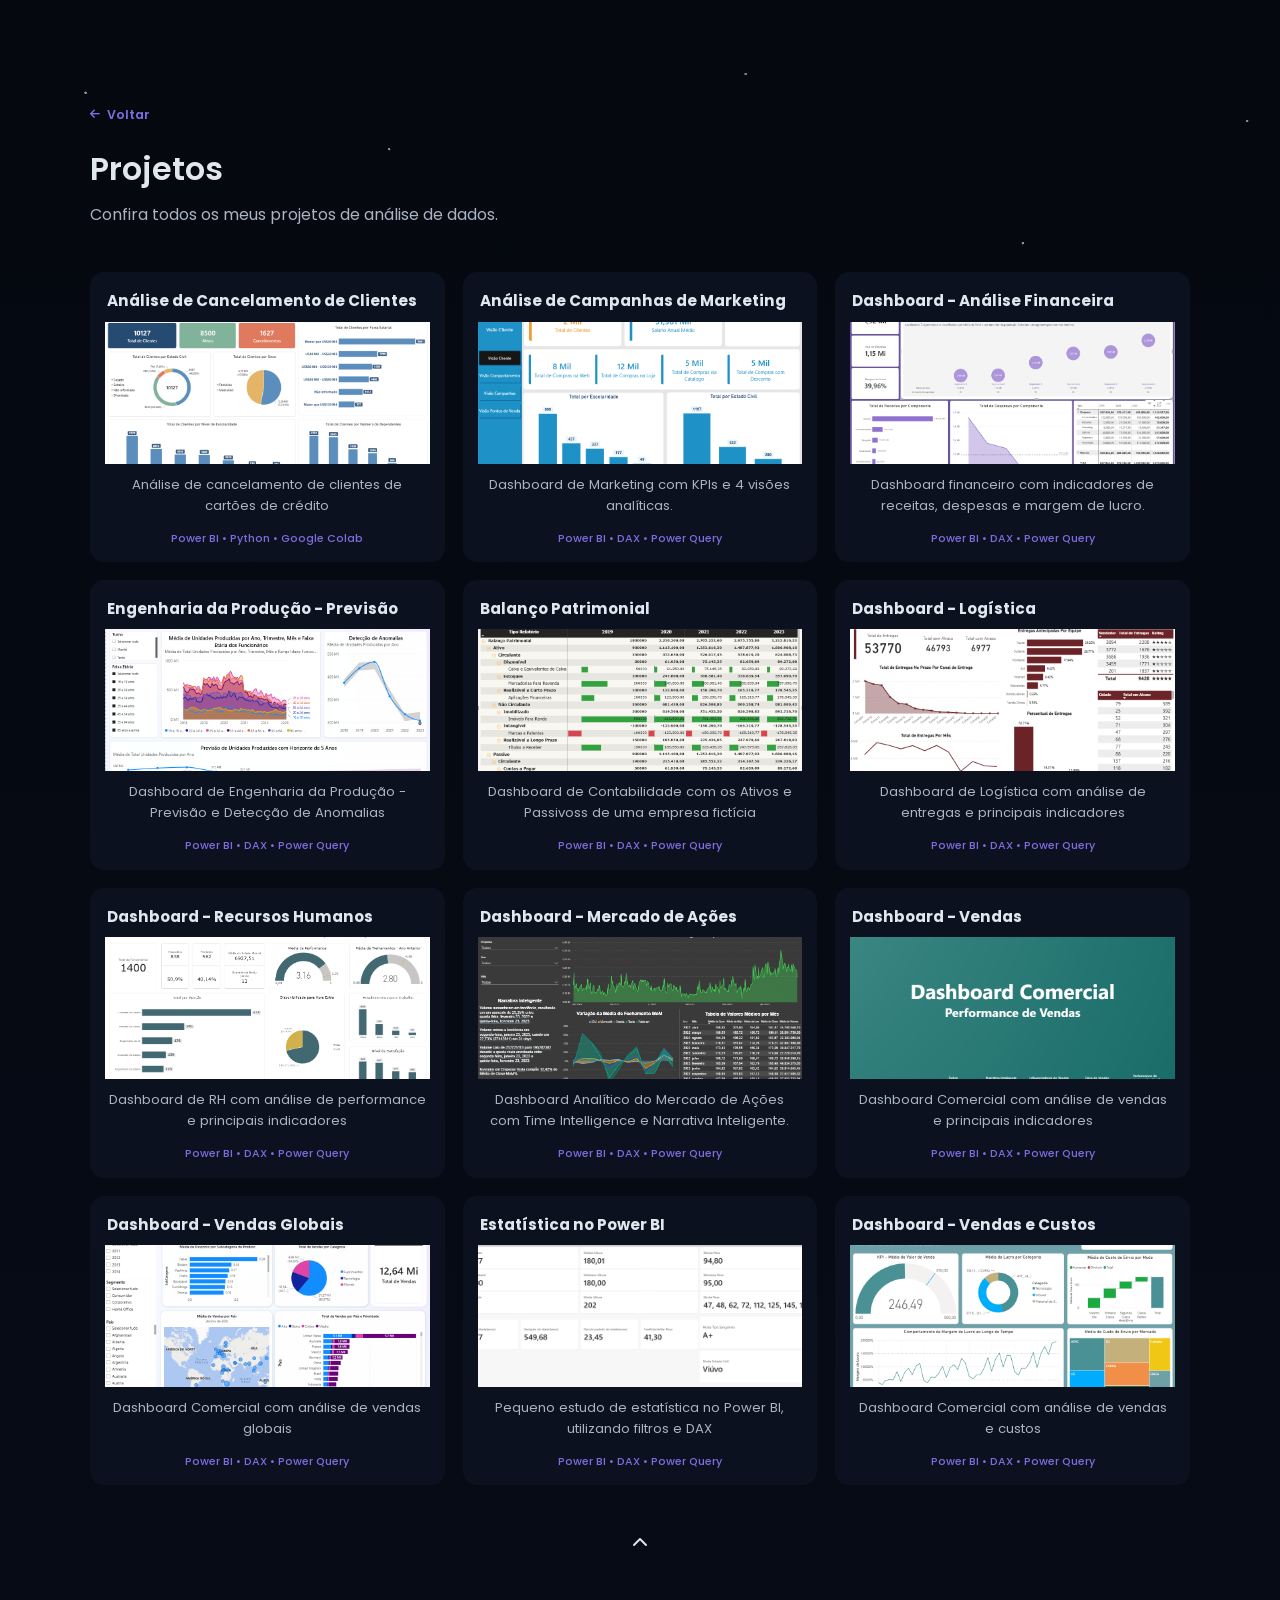
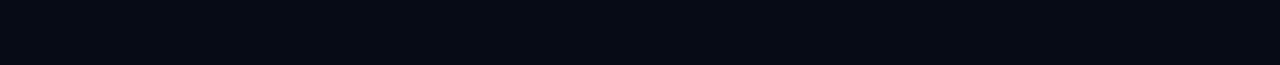
<file: dados/projetos.html>
<!doctype html>
<html lang="pt-br">

<head>
    <meta charset="UTF-8" />
    <meta name="viewport" content="width=device-width, initial-scale=1.0" />
    <link rel="stylesheet" href="https://cdnjs.cloudflare.com/ajax/libs/font-awesome/6.5.2/css/all.min.css" />

    <link rel="stylesheet" href="/static/css/dados.css" />
    <title>João Moraes - Projetos</title>
</head>

<body>
    <main>


        <!-- ================= PROJETOS ================= -->
        <section id="projetos" class="section projetos">
            <div class="section-header">

                <a href="../dados/index.html#projetos" class="btn-voltar">
                    <i class="fa-solid fa-arrow-left"></i>
                    Voltar
                </a>
                <h2 class="section-title">Projetos</h2>

                <p>
                    Confira todos os meus projetos de análise de dados.
                </p>
            </div>

            <div class="projetos-grid">
                <article class="card-projeto projeto-pequeno">
                    <h3>
                        Análise de Cancelamento de Clientes
                    </h3>
                    <div class="carrossel">
                        <div class="carrossel-track">
                            <img src="/static/images/dados/Destaque/Cartoes_1.png"
                                    alt="" />
                                 <img src="/static/images/dados/Destaque/Cartoes_2.png"
                                    alt="" />
                                 <img src="/static/images/dados/Destaque/Cartoes_3.png"
                                    alt="" />
                        </div>
                        <button class="prev">‹</button>
                        <button class="next">›</button>
                    </div>
                    <p class="resumo">
                        Análise de cancelamento de clientes de cartões de crédito
                    </p>
                    <p class="tech">
                        Power BI • Python • Google Colab
                    </p>
                </article>

                <article class="card-projeto projeto-pequeno">
                    <h3>
                        Análise de Campanhas de Marketing
                    </h3>
                    <div class="carrossel">
                        <div class="carrossel-track">
                            <img src="/static/images/dados/MP1_Marketing_1_VisaoCliente.png"
                                    alt="Dashboard Marketing 1" />
                            <img src="/static/images/dados/MP1_Marketing_2_VisaoComportamento.png"
                                    alt="Dashboard Marketing 2" />
                            <img src="/static/images/dados/MP1_Marketing_3_VisaoCampanhas.png"
                                    alt="Dashboard Marketing 3" />
                            <img src="/static/images/dados/MP1_Marketing_4_VisaoPontoDeVenda.png"
                                    alt="Dashboard Marketing 4" />
                        </div>
                        <button class="prev">‹</button>
                        <button class="next">›</button>
                    </div>
                    <p class="resumo">
                        Dashboard de Marketing com KPIs e 4 visões analíticas.
                    </p>
                    <p class="tech">
                        Power BI • DAX • Power Query
                    </p>
                </article>

                <article class="card-projeto projeto-pequeno">
                    <h3>
                        Dashboard - Análise Financeira
                    </h3>
                    <div class="carrossel">
                        <div class="carrossel-track">
                            <img src="/static/images/dados/MP_Analise_Financeira.png" />
                            
                        </div>
                        <button class="prev">‹</button>
                        <button class="next">›</button>
                    </div>
                    <p class="resumo">
                        Dashboard financeiro com indicadores de receitas, despesas e margem de lucro.
                    </p>
                    <p class="tech">
                        Power BI • DAX • Power Query
                    </p>
                </article>

                <article class="card-projeto projeto-pequeno">
                    <h3>
                        Engenharia da Produção - Previsão
                    </h3>
                    <div class="carrossel">
                        <div class="carrossel-track">
                            <img src="/static/images/dados/MP_Engenharia.png" />
                            
                        </div>
                        <button class="prev">‹</button>
                        <button class="next">›</button>
                    </div>
                    <p class="resumo">
                        Dashboard de Engenharia da Produção - Previsão e Detecção de Anomalias
                    </p>
                    <p class="tech">
                        Power BI • DAX • Power Query
                    </p>
                </article>

                <article class="card-projeto projeto-pequeno">
                    <h3>
                        Balanço Patrimonial
                    </h3>
                    <div class="carrossel">
                        <div class="carrossel-track">
                            <img src="/static/images/dados/MP_Balanco_Patrimonial.png" />
                            
                        </div>
                        <button class="prev">‹</button>
                        <button class="next">›</button>
                    </div>
                    <p class="resumo">
                        Dashboard de Contabilidade com os Ativos e Passivoss de uma empresa fictícia
                    </p>
                    <p class="tech">
                        Power BI • DAX • Power Query
                    </p>
                </article>


                <article class="card-projeto projeto-pequeno">
                    <h3>
                        Dashboard - Logística
                    </h3>
                    <div class="carrossel">
                        <div class="carrossel-track">
                            <img src="/static/images/dados/MP4_Logistica.png" alt="Preview" />
                            
                        </div>
                        <button class="prev">‹</button>
                        <button class="next">›</button>
                    </div>
                    <p class="resumo">
                        Dashboard de Logística com análise de entregas e principais indicadores
                    </p>
                    <p class="tech">
                        Power BI • DAX • Power Query
                    </p>
                </article>

                <article class="card-projeto projeto-pequeno">
                    <h3>
                        Dashboard - Recursos Humanos
                    </h3>
                    <div class="carrossel">
                        <div class="carrossel-track">
                            <img src="/static/images/dados/MP3_RH_Performance.png" alt="Preview" />
                            
                        </div>
                        <button class="prev">‹</button>
                        <button class="next">›</button>
                    </div>
                    <p class="resumo">
                        Dashboard de RH com análise de performance e principais indicadores
                    </p>
                    <p class="tech">
                        Power BI • DAX • Power Query
                    </p>
                </article>

                <article class="card-projeto projeto-pequeno">
                    <h3>
                        Dashboard - Mercado de Ações
                    </h3>
                    <div class="carrossel">
                        <div class="carrossel-track">
                            <img src="/static/images/dados/MP_Mercado_Acoes.png" alt="Preview" />
                            
                        </div>
                        <button class="prev">‹</button>
                        <button class="next">›</button>
                    </div>
                    <p class="resumo">
                        Dashboard Analítico do Mercado de Ações com Time Intelligence e Narrativa Inteligente.   
                    </p>
                    <p class="tech">
                        Power BI • DAX • Power Query
                    </p>
                </article>

                <article class="card-projeto projeto-pequeno">
                    <h3>
                        Dashboard - Vendas
                    </h3>
                    <div class="carrossel">
                        <div class="carrossel-track">
                            <img src="/static/images/dados/MP2_Comercial_1_Indice.png" alt="Preview Comercial" />
                            <img src="/static/images/dados/MP2_Comercial_2_Narrativa.png" alt="Preview Comercial" />
                            <img src="/static/images/dados/MP2_Comercial_3_Influenciadores.png" alt="Preview Comercial" />
                            <img src="/static/images/dados/MP2_Comercial_4_Faixa.png" alt="Preview Comercial" />
                            <img src="/static/images/dados/MP2_Comercial_5_PerformanceVendedores.png" alt="Preview Comercial" />
                        </div>
                        <button class="prev">‹</button>
                        <button class="next">›</button>
                    </div>
                    <p class="resumo">
                        Dashboard Comercial com análise de vendas e principais indicadores
                    </p>
                    <p class="tech">
                        Power BI • DAX • Power Query
                    </p>
                </article>

                <article class="card-projeto projeto-pequeno">
                    <h3>
                        Dashboard - Vendas Globais
                    </h3>
                    <div class="carrossel">
                        <div class="carrossel-track">
                            <img src="/static/images/dados/Lab1_VendasGlobais.png" alt="Preview Lab1_VendasGlobais" /> 
                        </div>
                        <button class="prev">‹</button>
                        <button class="next">›</button>
                    </div>
                    <p class="resumo">
                        Dashboard Comercial com análise de vendas globais
                    </p>
                    <p class="tech">
                        Power BI • DAX • Power Query
                    </p>
                </article>

                <article class="card-projeto projeto-pequeno">
                    <h3>
                        Estatística no Power BI
                    </h3>
                    <div class="carrossel">
                        <div class="carrossel-track">
                            <img src="/static/images/dados/Estatistica.png" alt="Preview" /> 
                        </div>
                        <button class="prev">‹</button>
                        <button class="next">›</button>
                    </div>
                    <p class="resumo">
                        Pequeno estudo de estatística no Power BI, utilizando filtros e DAX
                    </p>
                    <p class="tech">
                        Power BI • DAX • Power Query
                    </p>
                </article>

                <article class="card-projeto projeto-pequeno">
                    <h3>
                        Dashboard - Vendas e Custos
                    </h3>
                    <div class="carrossel">
                        <div class="carrossel-track">
                            <img src="/static/images/dados/Lab2_VendasLucro.png" alt="Preview Lab2_VendasLucro" /> 
                        </div>
                        <button class="prev">‹</button>
                        <button class="next">›</button>
                    </div>
                    <p class="resumo">
                        Dashboard Comercial com análise de vendas e custos
                    </p>
                    <p class="tech">
                        Power BI • DAX • Power Query
                    </p>
                </article>
            </div>

            <div class="voltar-inicio">
                <button class="btn-scroll" onclick="document.getElementById('projetos').scrollIntoView()"
                        aria-label="Rolar para a seção Sobre">
                    <i class="fa-solid fa-chevron-up"></i>
                </button>
            </div>
        </section>


    </main>

    <!-- ================= MODAL ================= -->
    <div class="modal-img" id="modalImg">
        <span class="fechar">&times;</span>
        <button class="modal-prev">
            ‹
        </button>
        <img class="modal-conteudo" id="imgExpandida" alt="Imagem ampliada do projeto" />

        <button class="modal-next">
            ›
        </button>

    </div>

    <!-- ================= SCRIPTS ================= -->
    <script src="/static/JS/carrossel.js"></script>
    <script src="/static/JS/modal-img.js"></script>
    <script src="/static/JS/background.js"></script>

</body>

</html>
</file>
<file: static/css/dados.css>
/* =========================================================
   FONTES
   ========================================================= */

@import url("https://fonts.googleapis.com/css2?family=Poppins:ital,wght@0,100;0,200;0,300;0,400;0,500;0,600;0,700;0,800;0,900;1,100;1,200;1,300;1,400;1,500;1,600;1,700;1,800;1,900&display=swap");


/* =========================================================
   RESET
   ========================================================= */

* {
  margin: 0;
  padding: 0;
  box-sizing: border-box;
}

html {
  scroll-behavior: smooth;
}

body {
  width: 100%;
  min-height: 100vh;
  overflow-x: hidden;
  font-family: "Poppins", Arial, Helvetica, sans-serif;
  background-image: linear-gradient(var(--fundo), var(--fundo-claro));
  color: var(--texto);
  line-height: 1.6;
}

/* =========================================================
   FUNDO ESTRELADO
   ========================================================= */

body::before {
  content: "";
  position: fixed;
  inset: -20px;
  z-index: -1;
  pointer-events: none;

  background-image:
    radial-gradient(circle at 8% 12%, rgba(255, 255, 255, 0.75) 0 1px, transparent 1.5px),
    radial-gradient(circle at 18% 35%, rgba(255, 255, 255, 0.55) 0 1.5px, transparent 2px),
    radial-gradient(circle at 31% 18%, rgba(255, 255, 255, 0.70) 0 1px, transparent 1.5px),
    radial-gradient(circle at 44% 48%, rgba(255, 255, 255, 0.50) 0 2px, transparent 2.5px),
    radial-gradient(circle at 58% 10%, rgba(255, 255, 255, 0.65) 0 1px, transparent 1.5px),
    radial-gradient(circle at 67% 72%, rgba(255, 255, 255, 0.55) 0 1.5px, transparent 2px),
    radial-gradient(circle at 79% 28%, rgba(255, 255, 255, 0.75) 0 1px, transparent 1.5px),
    radial-gradient(circle at 91% 55%, rgba(255, 255, 255, 0.50) 0 2px, transparent 2.5px),
    radial-gradient(circle at 14% 82%, rgba(255, 255, 255, 0.60) 0 1px, transparent 1.5px),
    radial-gradient(circle at 37% 91%, rgba(255, 255, 255, 0.45) 0 1.5px, transparent 2px),
    radial-gradient(circle at 53% 64%, rgba(255, 255, 255, 0.70) 0 1px, transparent 1.5px),
    radial-gradient(circle at 72% 92%, rgba(255, 255, 255, 0.55) 0 1px, transparent 1.5px),
    radial-gradient(circle at 96% 15%, rgba(255, 255, 255, 0.70) 0 1px, transparent 1.5px);

  filter: blur(0.35px);
  opacity: 0.75;

  transform: translateY(var(--parallax-y, 0px));
  transition: transform 0.05s linear;
}

a {
  color: inherit;
}

button {
  font-family: inherit;
}


/* =========================================================
   VARIÁVEIS
   ========================================================= */

:root {
  --fundo: #05080F;
  --fundo-claro: #060b16;
  --fundo-card: #0B111E;

  --texto: #E1E7EF;
  --texto-secundario: #AAB4C2;
  --texto-suave: #7F8A99;

  --roxo: #7F6CE0;
  --roxo-hover: #9180E8;
  --roxo-suave: #A99EEB;

  --sombra: 0 10px 30px rgba(0, 0, 0, 0.20);
}


/* =========================================================
   ESTRUTURA GERAL
   ========================================================= */

main {
  width: 100%;
  display: block;
}

.section {
  width: 100%;
  padding: 100px 7%;
}

.section-header {
  width: 100%;
  max-width: 1100px;
  margin: 0 auto 45px;
}

.section-header p {
  max-width: 700px;
  margin-top: 8px;
  color: var(--texto-secundario);
}

.section-title {
  font-size: 2rem;
  font-weight: 600;
  color: var(--texto);
}

.eyebrow {
  display: inline-block;
  margin-bottom: 8px;
  font-size: 0.72rem;
  font-weight: 700;
  letter-spacing: 0.12em;
  color: var(--roxo);
}


/* =========================================================
   NAVBAR
   ========================================================= */

header {
  position: relative;
  z-index: 1000;
}

.navbar {
  position: fixed;
  top: 0;
  left: 0;
  z-index: 1000;
  width: 100%;
  display: flex;
  align-items: center;
  justify-content: center;
  padding: 14px 5%;
  background-color: rgba(5, 8, 15, 0.056);
  backdrop-filter: blur(10px);
}

.nav-titulo {
  color: var(--texto);
  font-size: 1rem;
  font-weight: 700;
  text-decoration: none;
}

.nav-list {
  display: flex;
  align-items: center;
  gap: 32px;
  list-style: none;
}

.nav-link {
  color: var(--texto);
  font-size: 0.9rem;
  font-weight: 500;
  text-decoration: none;
  transition: color 0.2s ease;
}

.nav-link:hover {
  color: var(--roxo);
}


/* =========================================================
   BOTÕES
   ========================================================= */

.btn {
  display: flex;
  justify-content: center;
  align-items: center;
  margin: 5px;
  padding: 10px;
  border: none;
  border-radius: 8px;
  background-color: var(--roxo);
  color: var(--texto);
  text-decoration: none;
  cursor: pointer;
  transition: transform 0.2s ease, background-color 0.2s ease, box-shadow 0.2s ease;
}

.btn:hover {
  transform: translateY(-3px);
  background-color: var(--roxo-hover);
}

.btn:active {
  transform: translateY(1px);
}


/* =========================================================
   INÍCIO
   ========================================================= */

.inicio {
  min-height: 100vh;
  display: flex;
  justify-content: center;
  align-items: center;
  padding: 100px 7%;
  text-align: center;
}

.inicio-conteudo {
  width: 100%;
  max-width: 900px;
}

.titulo {
  margin-bottom: 25px;
  font-size: clamp(2rem, 2vw, 2rem);
  line-height: 1.05;
  font-weight: 700;
  color: var(--texto);
}

.voltar-inicio {
  display: flex;
  justify-content: center;
  margin-top: 35px;
}

.btn-scroll {
  width: 45px;
  height: 45px;
  display: inline-flex;
  justify-content: center;
  align-items: center;
  border: none;
  border-radius: 50%;
  background-color: rgba(255, 255, 255, 0);
  color: var(--texto);
  font-size: 16px;
  cursor: pointer;
  transition: transform 0.2s ease, background-color 0.2s ease;
}

.btn-scroll:hover {
  transform: translateY(4px);
  background-color: var(--roxo-hover);
}


/* =========================================================
   SOBRE MIM
   ========================================================= */

.sobre {
  min-height: auto;
  padding-top: 110px;
}

.sobre-grid {
  width: 100%;
  max-width: 1100px;
  margin: 0 auto;
  display: grid;
  grid-template-columns: 1.1fr 0.9fr;
  gap: 50px;
  align-items: center;
}

.sobre-conteudo {
  width: 100%;
}

.sobre-conteudo .section-header {
  margin-bottom: 25px;
}

.sobre-conteudo .section-title {
  max-width: 600px;
}

.apresentacao {
  max-width: 700px;
  margin-bottom: 14px;
  text-align: justify;
  color: var(--texto-secundario);
  font-size: 0.92rem;
}

.hero-contato {
  display: flex;
  justify-content: flex-start;
  align-items: center;
  gap: 8px;
  margin-top: 28px;
}

.btn-icon {
  width: 45px;
  height: 45px;
  padding: 0;
  margin: 0;
  background-color: transparent;
  color: var(--texto);
  font-size: 32px;
  box-shadow: none;
}

.btn-icon:hover {
  background-color: transparent;
  color: var(--roxo);
}

.btn-cv {
  width: 150px;
  height: 45px;
  background-color: var(--roxo);
  color: var(--texto);
  font-size: 0.85rem;
  font-weight: 500;
}

.btn-cv:hover {
  background-color: var(--roxo-hover);
}


/* =========================================================
   HABILIDADES
   ========================================================= */
   

.habilidades-conteudo {
  width: 100%;
}

.habilidades-conteudo .section-header {
  margin-bottom: 25px;
}

.card-habilidade {
  width: 100%;
  padding: 25px;
  background-color: var(--fundo-card);
  border-radius: 14px;
  transition: transform 0.2s ease;
}

.card-habilidade:hover {
  transform: translateY(-4px);
}

.card-habilidade h3 {
  margin-bottom: 20px;
  font-size: 1rem;
  font-weight: 600;
  color: var(--texto);
}

.grid-itens-habilidade {
  display: grid;
  grid-template-columns: repeat(3, 1fr);
  gap: 10px;
}

.item-habilidade {
  min-height: 85px;
  display: flex;
  flex-direction: column;
  align-items: center;
  justify-content: center;
  gap: 7px;
  padding: 10px;
  background-color: rgba(5, 8, 15, 0.55);
  border-radius: 10px;
}

.item-habilidade i {
  font-size: 32px;
  color: var(--roxo);
}

.item-habilidade span {
  color: var(--texto-secundario);
  font-size: 0.7rem;
  text-align: center;
}

.icon-text {
  display: flex;
  align-items: center;
  justify-content: center;
  width: 34px;
  height: 34px;
  border-radius: 7px;
  background-color: var(--roxo);
  color: var(--texto) !important;
  font-size: 0.7rem !important;
  font-weight: 700;
}

.icon-text-2 {
  display: flex;
  align-items: center;
  justify-content: center;
  width: 34px;
  height: 34px;
  border-radius: 7px;
  color: var(--texto) !important;
  font-size: 0.7rem !important;
  font-weight: 700;
}


/* =========================================================
   PROJETOS
   ========================================================= */

.projetos {
}

.projetos-grid {
  width: 100%;
  max-width: 1100px;
  margin: 0 auto;
  display: grid;
  grid-template-columns: repeat(3, 1fr);
  grid-template-rows: auto auto;
  gap: 18px;
}


/* ---------- Card geral ---------- */

.card-projeto {
  background-color: var(--fundo-card);
  border-radius: 14px;
  overflow: hidden;
  transition: transform 0.2s ease;
}

.card-projeto:hover {
  transform: translateY(-4px);
}


/* ---------- Projeto destaque ---------- */

.projeto-destaque {
  grid-column: 1 / -1;
  min-height: 300px;
  display: grid;
  grid-template-columns: 1fr 1fr;
}

.projeto-imagens {
  min-width: 0;
  background-color: var(--fundo-card);
}

.projeto-destaque .carrossel {
  height: 100%;
  min-height: 300px;
}


/* ---------- Informações destaque ---------- */

.projeto-info {
  display: flex;
  flex-direction: column;
  justify-content: center;
  padding: 38px;
}

.projeto-tag {
  width: fit-content;
  margin-bottom: 10px;
  padding: 4px 9px;
  border-radius: 5px;
  background-color: rgba(127, 108, 224, 0.15);
  color: var(--roxo);
  font-size: 0.65rem;
  font-weight: 700;
  letter-spacing: 0.08em;
}

.projeto-info h3 {
  margin-bottom: 14px;
  color: var(--texto);
  font-size: 1.5rem;
}

.resumo {
  color: var(--texto-secundario);
  font-size: 0.82rem;
  text-align: justify;

}

.tech-list {
  display: flex;
  flex-wrap: wrap;
  gap: 7px;
  margin-top: 18px;
}

.tech-list span {
  padding: 5px 9px;
  border-radius: 5px;
  background-color: rgba(127, 108, 224, 0.10);
  color: var(--roxo-suave);
  font-size: 0.68rem;
}

.btn-projeto {
  width: fit-content;
  min-width: 120px;
  margin-top: 22px;
  padding: 9px 15px;
  background-color: var(--roxo);
  color: var(--texto);
  font-size: 0.78rem;
  font-weight: 600;
}

.btn-projeto:hover {
  background-color: var(--roxo-hover);
}


/* ---------- Projetos pequenos ---------- */

.projeto-pequeno {
  min-height: 250px;
  display: flex;
  flex-direction: column;
  padding-bottom: 15px;
}

.projeto-pequeno h3 {
  width: 100%;
  padding: 17px 17px 8px;
  color: var(--texto);
  font-size: 0.95rem;
}

.projeto-pequeno .carrossel {
  width: calc(100% - 30px);
  margin: 0 15px;
  aspect-ratio: 16 / 7;
}

.projeto-pequeno .resumo {
  padding: 10px 17px 0;
  text-align: center;
}

.projeto-pequeno .tech {
  padding: 0 17px;
  color: var(--roxo);
  font-size: 0.68rem;
  text-align: center;
}

.projeto-pequeno .btn-projeto {
  align-self: center;
  margin-top: auto;
}

/* ---------- Todos os projetos  ---------- */


.todos-projetos {
  display: flex;
  justify-content: center;
  margin-top: 35px;
}

.link-projetos {
  display: inline-flex;
  align-items: center;
  gap: 8px;
  color: var(--roxo);
  font-size: 0.85rem;
  font-weight: 600;
  text-decoration: none;
  transition: color 0.2s ease, transform 0.2s ease;
}

.link-projetos:hover {
  color: var(--roxo-hover);
  transform: translateX(4px);
}

.btn-voltar {
  display: inline-flex;
  align-items: center;
  gap: 7px;
  margin-bottom: 18px;
  color: var(--roxo);
  font-size: 0.78rem;
  font-weight: 600;
  text-decoration: none;
  transition: color 0.2s ease, transform 0.2s ease;
}

.btn-voltar i {
  font-size: 0.7rem;
  transition: transform 0.2s ease;
}

.btn-voltar:hover {
  color: var(--roxo-hover);
  transform: translateX(-3px);
}

.btn-voltar:hover i {
  transform: translateX(-3px);
}


/* =========================================================
   CARROSSEL
   ========================================================= */

.carrossel {
  position: relative;
  width: 100%;
  overflow: hidden;
  background-color: var(--fundo);
}

.carrossel-track {
  display: flex;
  width: 100%;
  height: 100%;
  transition: transform 0.4s ease;
}

.carrossel img {
  width: 100%;
  height: 100%;
  flex-shrink: 0;
  object-fit: cover;
  cursor: pointer;
}

.carrossel button {
  position: absolute;
  top: 50%;
  transform: translateY(-50%);
  width: 34px;
  height: 34px;
  display: flex;
  align-items: center;
  justify-content: center;
  border: none;
  border-radius: 50%;
  background-color: rgba(5, 8, 15, 0.70);
  color: var(--texto);
  font-size: 22px;
  cursor: pointer;
  opacity: 0;
  transition: opacity 0.2s ease, background-color 0.2s ease;
}

.carrossel:hover button {
  opacity: 1;
}

.carrossel button:hover {
  background-color: var(--roxo);
}

.prev {
  left: 10px;
}

.next {
  right: 10px;
}


/* =========================================================
   FORMAÇÃO
   ========================================================= */

.formacao {
}

.formacao-layout {
  width: 100%;
  max-width: 1100px;
  margin: 0 auto;
  display: grid;
  grid-template-columns: 1fr 1fr;
  gap: 20px;
  align-items: stretch;
}


/* ---------- Graduação ---------- */

.graduacao-card {
  padding: 35px;
  display: flex;
  flex-direction: column;
  justify-content: center;
  background-color: var(--fundo-card);
  border-radius: 14px;
  box-shadow: var(--sombra);
}

.card-label {
  width: fit-content;
  margin-bottom: 14px;
  padding: 5px 9px;
  border-radius: 5px;
  background-color: rgba(127, 108, 224, 0.15);
  color: var(--roxo);
  font-size: 0.65rem;
  font-weight: 700;
  letter-spacing: 0.08em;
}

.graduacao-card h3 {
  margin-bottom: 8px;
  color: var(--texto);
  font-size: 1.35rem;
}

.instituicao {
  color: var(--roxo);
  font-size: 0.85rem;
  font-weight: 600;
}

.periodo {
  color: var(--texto-secundario);
  font-size: 0.72rem;
  white-space: nowrap;
}

.graduacao-card > p:last-child {
  margin-top: 22px;
  color: var(--texto-secundario);
  font-size: 0.82rem;
}


/* ---------- Cursos ---------- */

.cursos-grid {
  display: grid;
  grid-template-columns: repeat(2, 1fr);
  grid-template-rows: repeat(2, 1fr);
  gap: 14px;
}

.curso-card {
  padding: 20px;
  display: flex;
  flex-direction: column;
  justify-content: space-between;
  background-color: var(--fundo-card);
  border-radius: 12px;
}
/*
.curso-card:last-child {
  grid-column: 1 / -1;
}
*/

.curso-topo {
  display: flex;
  justify-content: flex-end;
}

.curso-status {
  padding: 4px 7px;
  border-radius: 4px;
  font-size: 0.58rem;
  font-weight: 700;
  letter-spacing: 0.05em;
}

.curso-status.concluido {
  background-color: rgba(127, 108, 224, 0.15);
  color: var(--roxo-suave);
}

.curso-status.andamento {
  background-color: rgba(127, 108, 224, 0.10);
  color: var(--roxo);
}

.curso-card h3 {
  margin: 12px 0 8px;
  color: var(--texto);
  font-size: 0.88rem;
  line-height: 1.35;
}

.curso-card p {
  color: var(--texto-secundario);
  font-size: 0.7rem;
}


/* =========================================================
   TRAJETÓRIA
   ========================================================= */

.trajetoria {
}

.trajetoria-grid {
  width: 100%;
  max-width: 1100px;
  margin: 0 auto;
  display: grid;
  grid-template-columns: repeat(2, 1fr);
  gap: 20px;
}

.trajetoria-card {
  padding: 28px;
  background-color: var(--fundo-card);
  border-radius: 14px;
}

.trajetoria-header {
  display: flex;
  justify-content: space-between;
  align-items: flex-start;
  gap: 15px;
  padding-bottom: 18px;
  border-bottom: 1px solid rgba(225, 231, 239, 0.08);
}

.trajetoria-tipo {
  color: var(--roxo);
  font-size: 0.62rem;
  font-weight: 700;
  letter-spacing: 0.08em;
}

.trajetoria-header h3 {
  margin: 5px 0;
  color: var(--texto);
  font-size: 1rem;
}

.trajetoria-resumo {
  margin: 18px 0;
  color: var(--texto-secundario);
  font-size: 0.78rem;
}

.trajetoria-projeto {
  margin-top: 16px;
}

.trajetoria-projeto h4 {
  margin-bottom: 7px;
  color: var(--texto);
  font-size: 0.78rem;
}

.trajetoria-projeto ul {
  padding-left: 18px;
}

.trajetoria-projeto li {
  margin-bottom: 5px;
  color: var(--texto-secundario);
  font-size: 0.72rem;
}

.tech {
  margin-top: 14px;
  color: var(--roxo);
  font-size: 0.7rem;
  font-weight: 500;
}


/* =========================================================
   MODAL
   ========================================================= */

.modal-img {
  display: none;
  position: fixed;
  inset: 0;
  z-index: 2000;
  align-items: center;
  justify-content: center;
  background-color: rgba(5, 8, 15, 0.94);
}

.modal-img img {
  max-width: 90%;
  max-height: 85%;
  border-radius: 10px;
  box-shadow: 0 10px 40px rgba(0, 0, 0, 0.50);
}

.modal-prev,
.modal-next {
  position: absolute;
  top: 50%;
  transform: translateY(-50%);
  width: 42px;
  height: 42px;
  border: none;
  border-radius: 50%;
  background-color: rgba(225, 231, 239, 0.12);
  color: var(--texto);
  font-size: 28px;
  cursor: pointer;
}

.modal-prev {
  left: 30px;
}

.modal-next {
  right: 30px;
}

.fechar {
  position: absolute;
  top: 20px;
  right: 30px;
  color: var(--texto);
  font-size: 38px;
  cursor: pointer;
}


/* =========================================================
   TOAST
   ========================================================= */

#toast {
  position: fixed;
  right: 25px;
  bottom: 25px;
  z-index: 3000;
  padding: 11px 16px;
  border-radius: 8px;
  background-color: var(--roxo);
  color: var(--texto);
  font-size: 0.78rem;
  opacity: 0;
  transform: translateY(15px);
  transition: opacity 0.25s ease, transform 0.25s ease;
}

#toast.show {
  opacity: 1;
  transform: translateY(0);
}


/* =========================================================
   RESPONSIVIDADE
   ========================================================= */

@media (max-width: 1000px) {

  .sobre-grid {
    grid-template-columns: 1fr;
    gap: 50px;
  }

  .sobre-conteudo {
    text-align: center;
  }

  .sobre-conteudo .section-header {
    text-align: center;
  }

  .apresentacao {
    margin-left: auto;
    margin-right: auto;
  }

  .hero-contato {
    justify-content: center;
  }

  .habilidades-conteudo {
    max-width: 700px;
    margin: 0 auto;
  }

  .projeto-destaque {
    grid-template-columns: 1fr;
  }

  .projeto-destaque .carrossel {
    min-height: 280px;
  }

  .projeto-info {
    padding: 25px;
  }

  .formacao-layout {
    grid-template-columns: 1fr;
  }

  .trajetoria-grid {
    grid-template-columns: 1fr;
  }
}


@media (max-width: 700px) {

  .section {
    padding: 80px 20px;
  }

  .navbar {
    flex-direction: column;
    gap: 8px;
    padding: 10px 15px;
  }

  .nav-list {
    width: 100%;
    justify-content: center;
    flex-wrap: wrap;
    gap: 10px 18px;
  }

  .nav-link {
    font-size: 0.75rem;
  }

  .inicio {
    padding: 100px 20px;
  }

  .titulo {
    font-size: 3rem;
  }

  .sobre {
    padding-top: 90px;
  }

  .section-title {
    font-size: 1.7rem;
  }

  .apresentacao {
    font-size: 0.85rem;
    text-align: center;
  }

  .hero-contato {
    flex-wrap: wrap;
  }

  .grid-itens-habilidade {
    grid-template-columns: repeat(2, 1fr);
  }

  .projetos-grid {
    grid-template-columns: 1fr;
  }

  .projeto-destaque {
    grid-column: auto;
  }

  .projeto-pequeno {
    min-height: 310px;
  }

  .cursos-grid {
    grid-template-columns: 1fr;
  }

  .curso-card:last-child {
    grid-column: auto;
  }

  .trajetoria-header {
    flex-direction: column;
  }

  .periodo {
    white-space: normal;
  }

  .trajetoria-card {
    padding: 22px;
  }
}


@media (max-width: 450px) {

  .nav-list {
    gap: 8px 12px;
  }

  .nav-link {
    font-size: 0.68rem;
  }

  .titulo {
    font-size: 2.5rem;
  }

  .grid-itens-habilidade {
    grid-template-columns: repeat(2, 1fr);
  }

  .hero-contato {
    gap: 5px;
  }

  .btn-icon {
    width: 40px;
    height: 40px;
  }

  .btn-cv {
    width: 120px;
  }

  .card-habilidade {
    padding: 18px;
  }
}
</file>
